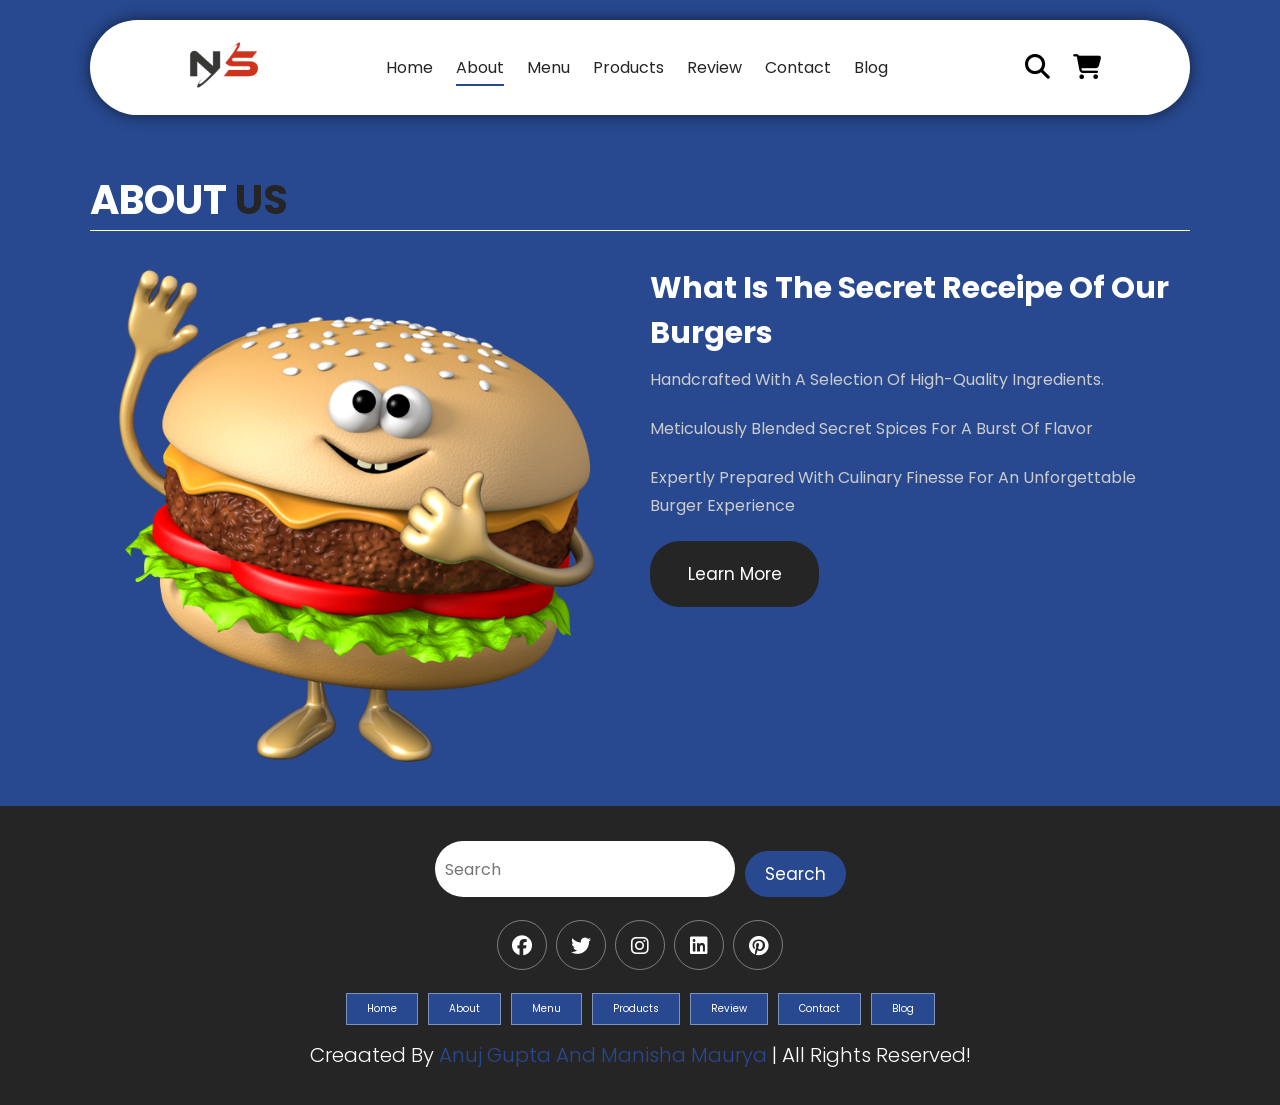
<file: about.html>
<!DOCTYPE html>
<html lang="en">
<head>
    <meta charset="UTF-8">
    <meta http-equiv="X-UA-Compatible" content="IE=edge">
    <meta name="viewport" content="width=device-width, initial-scale=1.0">
    <!-- CSS LINK -->
    <link rel="stylesheet" href="style.css">
    <!-- Fontawesome -->
    <link rel="stylesheet" href="https://cdnjs.cloudflare.com/ajax/libs/font-awesome/6.1.1/css/all.min.css" integrity="sha512-KfkfwYDsLkIlwQp6LFnl8zNdLGxu9YAA1QvwINks4PhcElQSvqcyVLLD9aMhXd13uQjoXtEKNosOWaZqXgel0g==" crossorigin="anonymous" referrerpolicy="no-referrer" />
    <title>About | NamasteSpice</title>
</head>
<body>

    <!-------------------------------------------- HEADER SECTION -->
    <header class="header" >
        <a href="#" class="logo">
            <img src="./image/pngegg.png" alt="logo">
        </a>
        <nav class="navbar">
            <a href="./home.html">home</a>
            <a href="./about.html" class="active" >about</a>
            <a href="./menu.html" >menu</a>
            <a href="./products.html">products</a>
            <a href="./review.html">review</a>
            <a href="./contact.html">contact</a>
            <a href="./blog.html">blog</a>
        </nav>
        <div class="buttons">
            <button id="search-btn">
                <i class="fas fa-search"></i>
            </button>
            <button id="cart-btn">
                <i class="fas fa-shopping-cart"></i>
            </button>
            <button id="menu-btn">
                <i class="fas fa-bars"></i>
            </button>
        </div>
        <div class="search-form">
            <input type="text" class="search-input" id="search-box" placeholder="Search">
            <i class="fas fa-search"></i>
        </div>
        <div class="cart-items-container">
            <div class="cart-item">
                <i class="fas fa-times"></i>
                <img src="./image/pngwing.com (1).png" alt="menu">
                <div class="content">
                    <h3>Pizza</h3>
                    <div class="price">₹15.99 </div>
                </div>
            </div>
            <div class="cart-item">
                <i class="fas fa-times"></i>
                <img src="./image/pngwing.com (2).png" alt="menu">
                <div class="content">
                    <h3>Burger</h3>
                    <div class="price">₹16.99 </div>
                </div>
            </div>
            <div class="cart-item">
                <i class="fas fa-times"></i>
                <img src="./image/pngwing.com (3).png" alt="menu">
                <div class="content">
                    <h3>Paneer Burger</h3>
                    <div class="price">₹13.99 </div>
                </div>
            </div>
            <div class="cart-item">
                <i class="fas fa-times"></i>
                <img src="./image/pngwing.com (4).png" alt="menu">
                <div class="content">
                    <h3>Cheese Burger</h3>
                    <div class="price">₹12.99 </div>
                </div>
            </div>
            <a href="#" class="btn">check out </a>
        </div>
    </header>
    <!-- -------------------------------------------HEADER SECTION -->
        
    <!-- -------------------------------------------ABOUT US SECTION -->
    <section class="about" id="about">
        <h1 class="heading">about <span>us</span> </h1>

        <div class="row">
            <div class="image">
                <img src="./image/pngwing.com (7).png" alt="">
            </div>
            <div class="content">
                <h3>What is the secret receipe of our burgers</h3>
                <div class="paragraph">
                    <p>Handcrafted With A Selection Of High-Quality Ingredients.</p>
                    <p>Meticulously Blended Secret Spices For A Burst Of Flavor</p>
                    <p>Expertly Prepared With Culinary Finesse For An Unforgettable Burger Experience</p>
                </div>
                    <a href="#" class="btn">Learn More</a>
            </div>
        </div>
    </section>
    <!-- -------------------------------------------ABOUT US SECTION -->
    
    <!-- -------------------------------------------FOOTER SECTION -->
    <section class="footer">
        <div class="search">
            <input type="text" class="search-input" placeholder="Search">
            <button class="btn btn-primary">search</button>
        </div>
        <div class="share">
            <a href="#" class="fab fa-facebook"></a>
            <a href="#" class="fab fa-twitter"></a>
            <a href="#" class="fab fa-instagram"></a>
            <a href="#" class="fab fa-linkedin"></a>
            <a href="#" class="fab fa-pinterest"></a>
        </div>
        <div class="links">
            <a href="#home">home</a>
            <a href="#about">about</a>
            <a href="#menu">menu</a>
            <a href="#products">products</a>
            <a href="#review">review</a>
            <a href="#contact">contact</a>
            <a href="#blog">blog</a>
        </div>
        <div class="credit">
            creaated by <span>Anuj Gupta And Manisha Maurya</span> | all rights reserved!
        </div>
    </section>
    <!-- -------------------------------------------FOOTER SECTION -->

<script src="./script.js"></script>

</body>
</html>
</file>
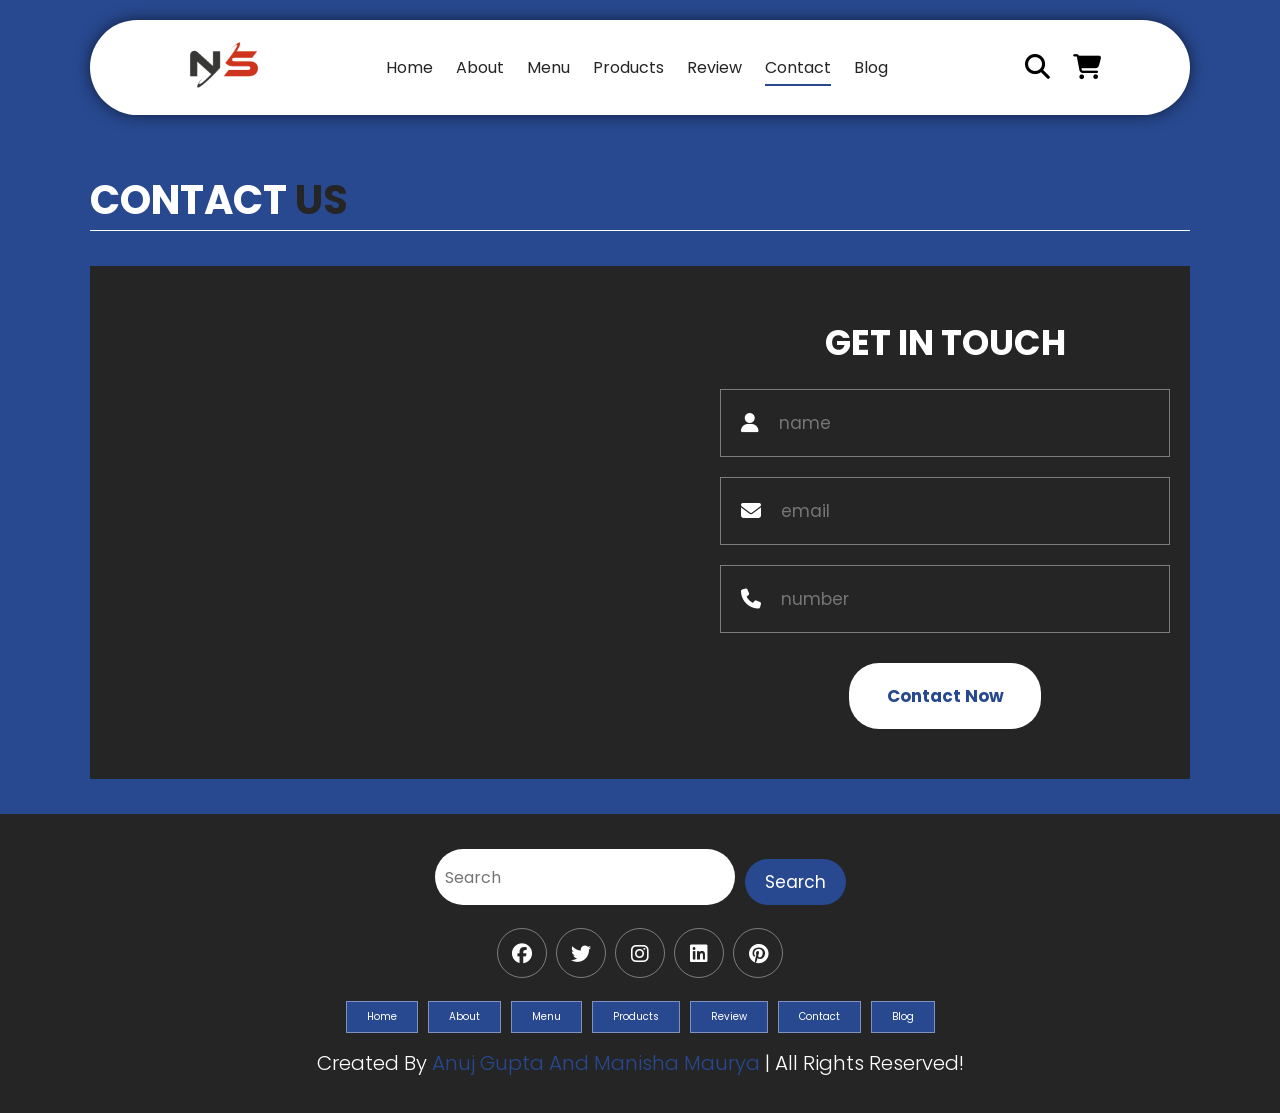
<file: contact.html>
<!DOCTYPE html>
<html lang="en">
<head>
    <meta charset="UTF-8">
    <meta http-equiv="X-UA-Compatible" content="IE=edge">
    <meta name="viewport" content="width=device-width, initial-scale=1.0">
    <!-- CSS LINK -->
    <link rel="stylesheet" href="style.css">
    <!-- Fontawesome -->
    <link rel="stylesheet" href="https://cdnjs.cloudflare.com/ajax/libs/font-awesome/6.1.1/css/all.min.css" integrity="sha512-KfkfwYDsLkIlwQp6LFnl8zNdLGxu9YAA1QvwINks4PhcElQSvqcyVLLD9aMhXd13uQjoXtEKNosOWaZqXgel0g==" crossorigin="anonymous" referrerpolicy="no-referrer" />
    <title>Contact | NamasteSpice </title>
</head>
<body>

    <!-------------------------------------------- HEADER SECTION -->
    <header class="header" >
        <a href="#" class="logo">
            <img src="./image/pngegg.png" alt="logo">
        </a>
        <nav class="navbar">
            <a href="./home.html">home</a>
            <a href="./about.html">about</a>
            <a href="./menu.html" >menu</a>
            <a href="./products.html" >products</a>
            <a href="./review.html" >review</a>
            <a href="./contact.html" class="active">contact</a>
            <a href="./blog.html">blog</a>
        </nav>
        <div class="buttons">
            <button id="search-btn">
                <i class="fas fa-search"></i>
            </button>
            <button id="cart-btn">
                <i class="fas fa-shopping-cart"></i>
            </button>
            <button id="menu-btn">
                <i class="fas fa-bars"></i>
            </button>
        </div>
        <div class="search-form">
            <input type="text" class="search-input" id="search-box" placeholder="Search">
            <i class="fas fa-search"></i>
        </div>
        <div class="cart-items-container">
            <div class="cart-item">
                <i class="fas fa-times"></i>
                <img src="./image/pngwing.com (1).png" alt="menu">
                <div class="content">
                    <h3>Pizza</h3>
                    <div class="price">₹15.99 </div>
                </div>
            </div>
            <div class="cart-item">
                <i class="fas fa-times"></i>
                <img src="./image/pngwing.com (2).png" alt="menu">
                <div class="content">
                    <h3>Burger</h3>
                    <div class="price">₹16.99 </div>
                </div>
            </div>
            <div class="cart-item">
                <i class="fas fa-times"></i>
                <img src="./image/pngwing.com (3).png" alt="menu">
                <div class="content">
                    <h3>Paneer Burger</h3>
                    <div class="price">₹13.99 </div>
                </div>
            </div>
            <div class="cart-item">
                <i class="fas fa-times"></i>
                <img src="./image/pngwing.com (4).png" alt="menu">
                <div class="content">
                    <h3>Cheese Burger</h3>
                    <div class="price">₹12.99 </div>
                </div>
            </div>
            <a href="#" class="btn">check out </a>
        </div>
    </header>
<!-- -------------------------------------------HEADER SECTION -->

<!-- -------------------------------------------CONTACT SECTION -->
<section class="contact" id="contact">
    <h1 class="heading">contact <span>us</span> </h1>
    <div class="row">
        <iframe src="https://www.google.com/maps/embed?pb=!1m18!1m12!1m3!1d3500.389105555079!2d77.4185890752433!3d28.67800487563989!2m3!1f0!2f0!3f0!3m2!1i1024!2i768!4f13.1!3m3!1m2!1s0x390cf05263a2bfdb%3A0x240b449eed9cb146!2sKiet%20Engineering%20College!5e0!3m2!1sen!2sin!4v1687369150607!5m2!1sen!2sin" width="600" height="450" style="border:0;" allowfullscreen="" loading="lazy" referrerpolicy="no-referrer-when-downgrade"></iframe>
        <form>
            <h3>get in touch</h3>
            <div class="inputBox">
                <i class="fas fa-user"></i>
                <input type="text" placeholder="name">
            </div>
            <div class="inputBox">
                <i class="fas fa-envelope"></i>
                <input type="email" placeholder="email">
            </div>
            <div class="inputBox">
                <i class="fas fa-phone"></i>
                <input type="number" placeholder="number">
            </div>
            <input type="submit" class="btn" value="contact now">
        </form>
    </div>
</section>
<!-- -------------------------------------------CONTACT SECTION -->

<!-- -------------------------------------------FOOTER SECTION -->
    <section class="footer">
        <div class="search">
            <input type="text" class="search-input" placeholder="Search">
            <button class="btn btn-primary">search</button>
        </div>
        <div class="share">
            <a href="#" class="fab fa-facebook"></a>
            <a href="#" class="fab fa-twitter"></a>
            <a href="#" class="fab fa-instagram"></a>
            <a href="#" class="fab fa-linkedin"></a>
            <a href="#" class="fab fa-pinterest"></a>
        </div>
        <div class="links">
            <a href="#home">home</a>
            <a href="#about">about</a>
            <a href="#menu">menu</a>
            <a href="#products">products</a>
            <a href="#review">review</a>
            <a href="#contact">contact</a>
            <a href="#blog">blog</a>
        </div>
        <div class="credit">
            Created by <span>Anuj Gupta And Manisha Maurya</span> | all rights reserved!
        </div>
    </section>
    <!-- -------------------------------------------FOOTER SECTION -->

<script src="./script.js"></script>

</body>
</html>
</file>
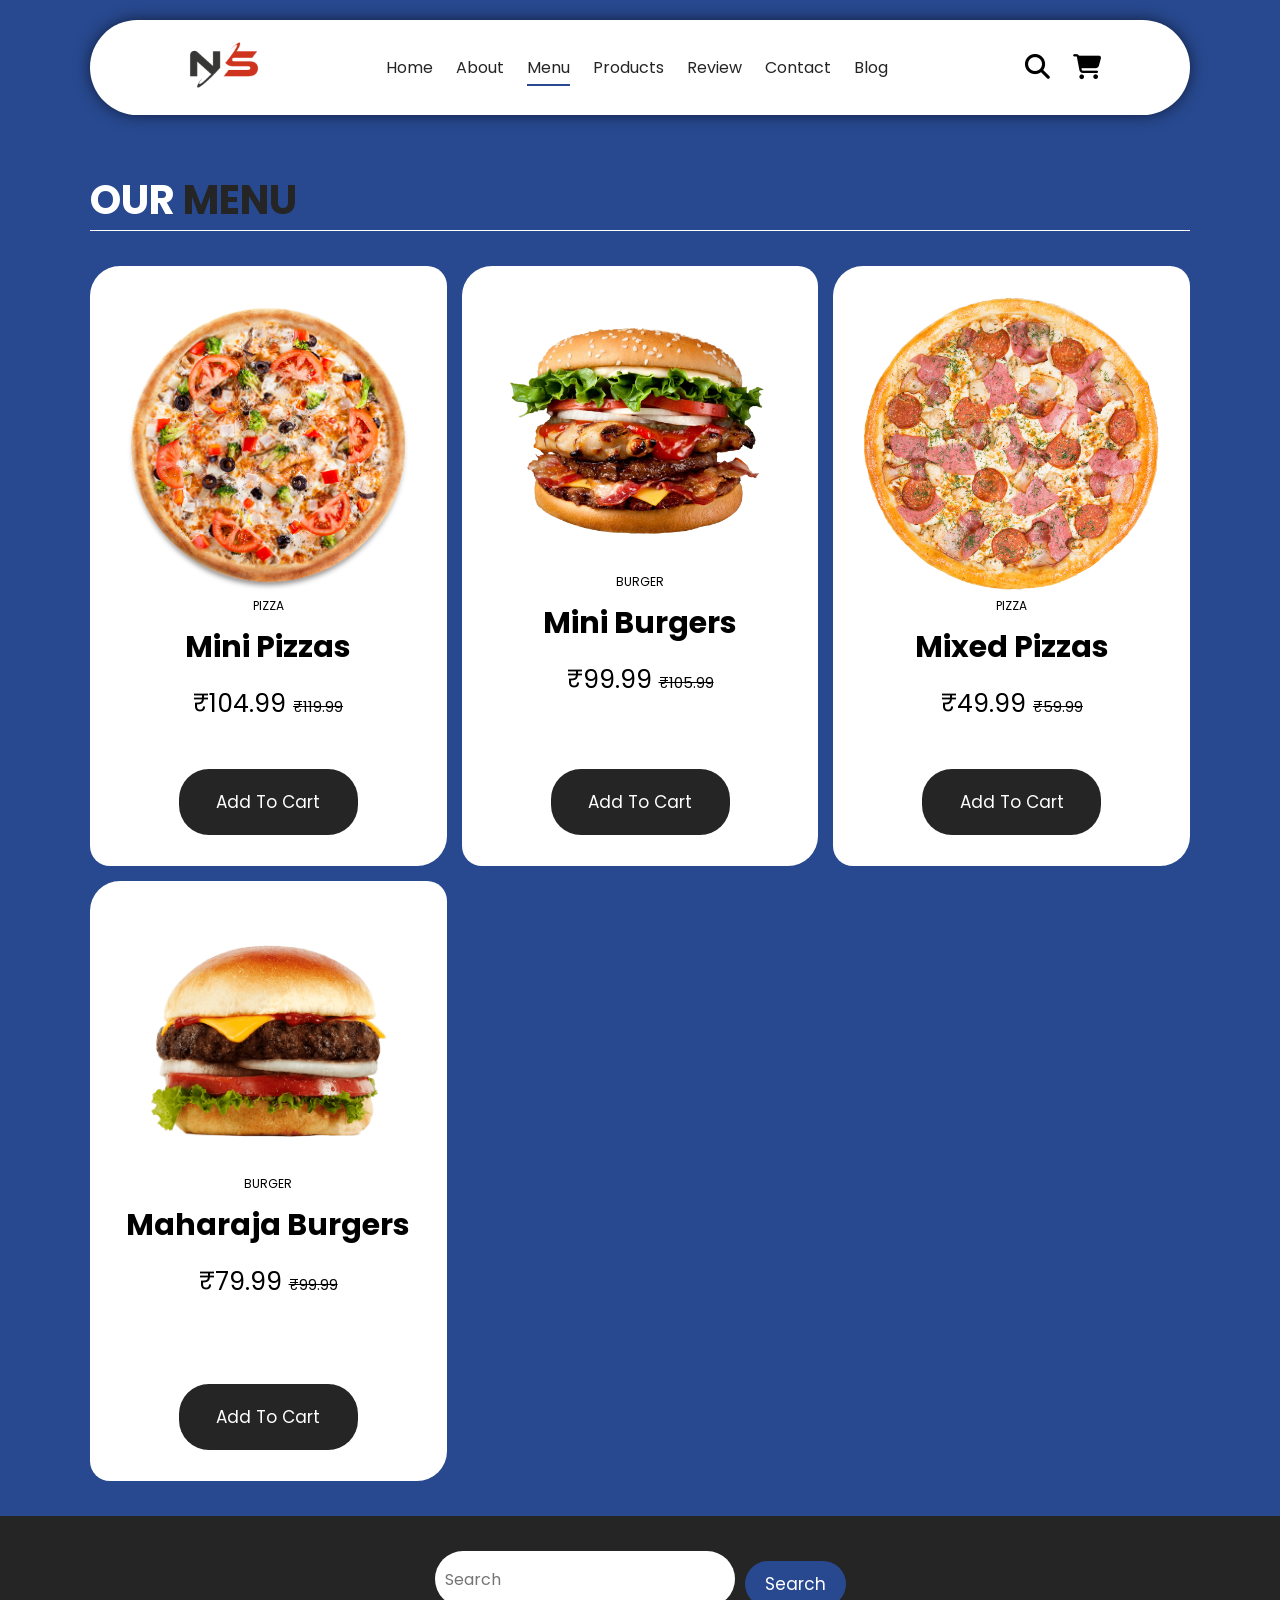
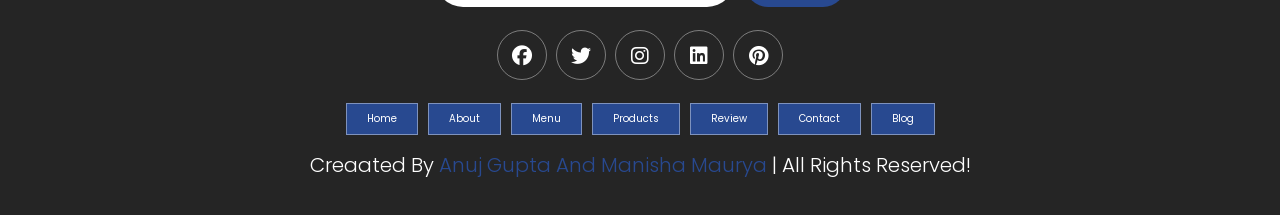
<file: menu.html>
<!DOCTYPE html>
<html lang="en">
<head>
    <meta charset="UTF-8">
    <meta http-equiv="X-UA-Compatible" content="IE=edge">
    <meta name="viewport" content="width=device-width, initial-scale=1.0">
    <!-- CSS LINK -->
    <link rel="stylesheet" href="style.css">
    <!-- Fontawesome -->
    <link rel="stylesheet" href="https://cdnjs.cloudflare.com/ajax/libs/font-awesome/6.1.1/css/all.min.css" integrity="sha512-KfkfwYDsLkIlwQp6LFnl8zNdLGxu9YAA1QvwINks4PhcElQSvqcyVLLD9aMhXd13uQjoXtEKNosOWaZqXgel0g==" crossorigin="anonymous" referrerpolicy="no-referrer" />
    <title>Our Menu | Nizami Sevindi</title>
</head>
<body>

    <!-------------------------------------------- HEADER SECTION -->
    <header class="header" >
        <a href="#" class="logo">
            <img src="./image/pngegg.png" alt="logo">
        </a>
        <nav class="navbar">
            <a href="./home.html">home</a>
            <a href="./about.html">about</a>
            <a href="./menu.html" class="active">menu</a>
            <a href="./products.html">products</a>
            <a href="./review.html">review</a>
            <a href="./contact.html">contact</a>
            <a href="./blog.html">blog</a>
        </nav>
        <div class="buttons">
            <button id="search-btn">
                <i class="fas fa-search"></i>
            </button>
            <button id="cart-btn">
                <i class="fas fa-shopping-cart"></i>
            </button>
            <button id="menu-btn">
                <i class="fas fa-bars"></i>
            </button>
        </div>
        <div class="search-form">
            <input type="text" class="search-input" id="search-box" placeholder="Search">
            <i class="fas fa-search"></i>
        </div>
        <div class="cart-items-container">
            <div class="cart-item">
                <i class="fas fa-times"></i>
                <img src="./image/pngwing.com (1).png" alt="menu">
                <div class="content">
                    <h3>Pizza</h3>
                    <div class="price">₹15.99 </div>
                </div>
            </div>
            <div class="cart-item">
                <i class="fas fa-times"></i>
                <img src="./image/pngwing.com (2).png" alt="menu">
                <div class="content">
                    <h3>Burger</h3>
                    <div class="price">₹16.99 </div>
                </div>
            </div>
            <div class="cart-item">
                <i class="fas fa-times"></i>
                <img src="./image/pngwing.com (3).png" alt="menu">
                <div class="content">
                    <h3>Paneer Burger</h3>
                    <div class="price">₹13.99 </div>
                </div>
            </div>
            <div class="cart-item">
                <i class="fas fa-times"></i>
                <img src="./image/pngwing.com (4).png" alt="menu">
                <div class="content">
                    <h3>Cheese Burger</h3>
                    <div class="price">₹12.99 </div>
                </div>
            </div>
            <a href="#" class="btn">check out </a>
        </div>
    </header>
    <!-- -------------------------------------------HEADER SECTION -->

    <!-- -------------------------------------------MENU SECTION -->
    <section class="menu" id="menu">
        <h1 class="heading">our <span>menu</span></h1>
        <div class="box-container">
            <div class="box">

                <div class="box-head">
                    <img src="./image/pngwing.com.png" alt="">
                    <span class="menu-category">Pizza</span>
                    <h3>Mini Pizzas</h3>
                    <div class="price">₹104.99 <span>₹119.99</span></div>
                </div>
                <div class="box-bottom">
                    <a href="#" class="btn">add to cart</a>
                </div>
            </div>
            <div class="box">

                <div class="box-head">
                    <img src="./image/pngwing.com (2).png" alt="">
                    <span class="menu-category">Burger</span>
                    <h3>Mini Burgers</h3>
                    <div class="price">₹99.99 <span>₹105.99</span></div>
                </div>
                <div class="box-bottom">
                    <a href="#" class="btn">add to cart</a>
                </div>
            </div>
            <div class="box">

                <div class="box-head">
                    <img src="./image/pngwing.com (1).png" alt="">
                    <span class="menu-category">Pizza</span>
                    <h3>Mixed Pizzas</h3>
                    <div class="price">₹49.99 <span>₹59.99</span></div>
                </div>
                <div class="box-bottom">
                    <a href="#" class="btn">add to cart</a>
                </div>
            </div>
            <div class="box">

                <div class="box-head">
                    <img src="./image/pngwing.com (3).png" alt="">
                    <span class="menu-category">Burger</span>
                    <h3>Maharaja Burgers</h3>
                    <div class="price">₹79.99 <span>₹99.99</span></div>
                </div>
                <div class="box-bottom">
                    <a href="#" class="btn">add to cart</a>
                </div>
            </div>
        </div>
    </section>
    <!---------------------------------------------MENU SECTION -->

    <!---------------------------------------------FOOTER SECTION -->
    <section class="footer">
        <div class="search">
            <input type="text" class="search-input" placeholder="Search">
            <button class="btn btn-primary">search</button>
        </div>
        <div class="share">
            <a href="#" class="fab fa-facebook"></a>
            <a href="#" class="fab fa-twitter"></a>
            <a href="#" class="fab fa-instagram"></a>
            <a href="#" class="fab fa-linkedin"></a>
            <a href="#" class="fab fa-pinterest"></a>
        </div>
        <div class="links">
            <a href="#home">home</a>
            <a href="#about">about</a>
            <a href="#menu">menu</a>
            <a href="#products">products</a>
            <a href="#review">review</a>
            <a href="#contact">contact</a>
            <a href="#blog">blog</a>
        </div>
        <div class="credit">
            creaated by <span>Anuj Gupta And Manisha Maurya</span> | all rights reserved!
        </div>
    </section>
    <!---------------------------------------------FOOTER SECTION -->

<script src="./script.js"></script>
</body>
</html>
</file>
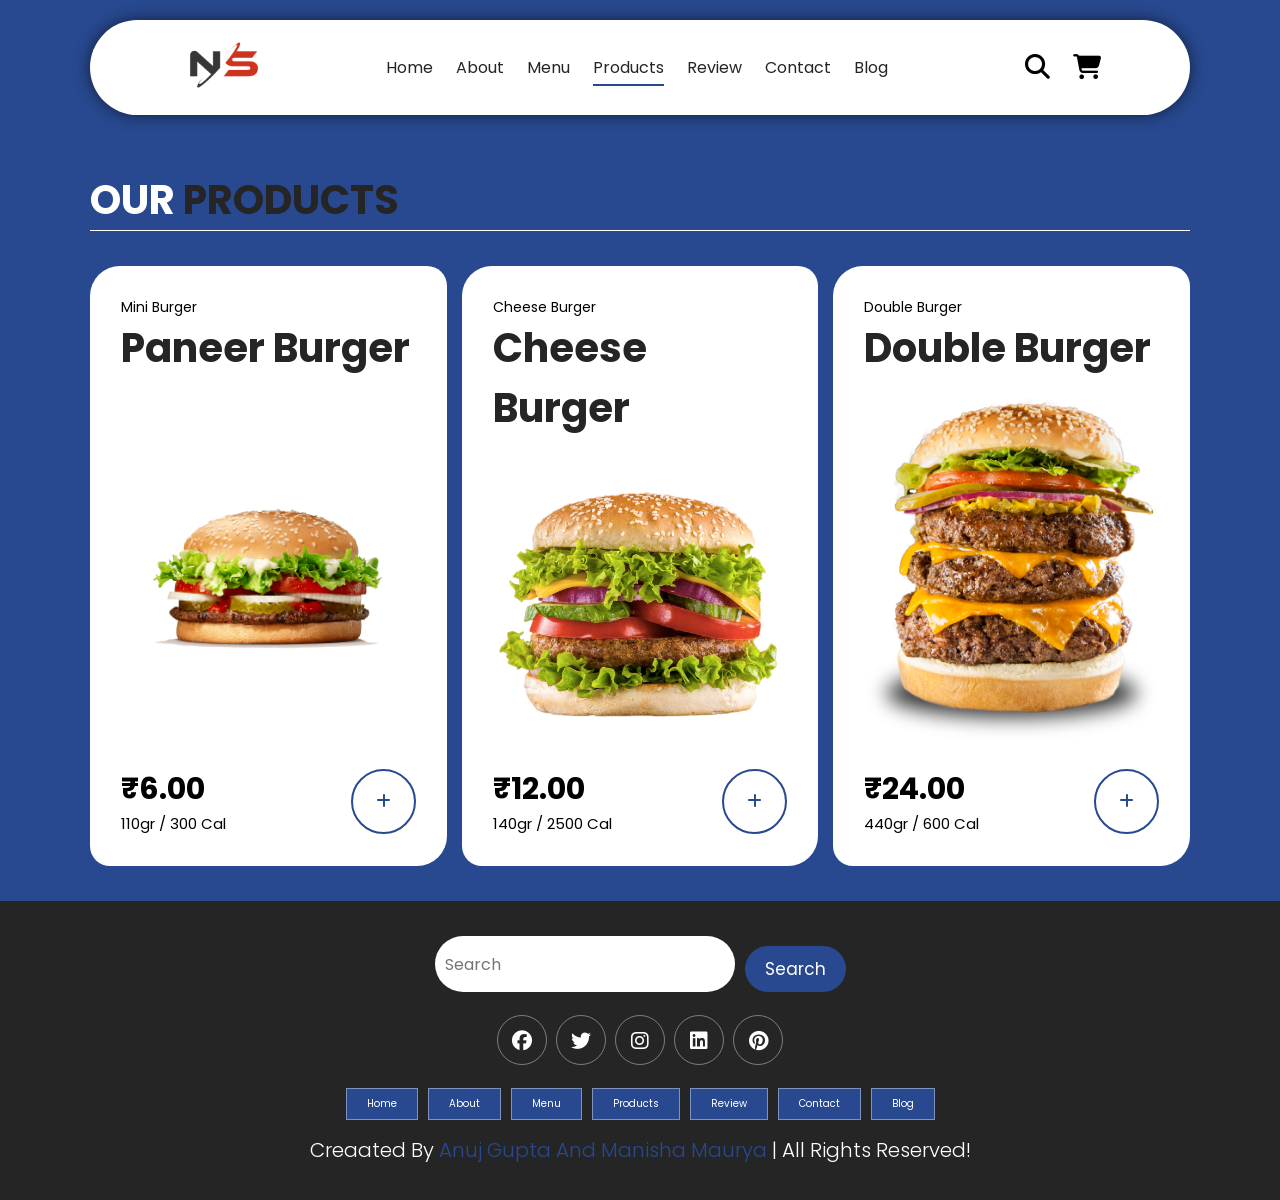
<file: products.html>
<!DOCTYPE html>
<html lang="en">
<head>
    <meta charset="UTF-8">
    <meta http-equiv="X-UA-Compatible" content="IE=edge">
    <meta name="viewport" content="width=device-width, initial-scale=1.0">
    <!-- CSS LINK -->
    <link rel="stylesheet" href="style.css">
    <!-- Fontawesome -->
    <link rel="stylesheet" href="https://cdnjs.cloudflare.com/ajax/libs/font-awesome/6.1.1/css/all.min.css" integrity="sha512-KfkfwYDsLkIlwQp6LFnl8zNdLGxu9YAA1QvwINks4PhcElQSvqcyVLLD9aMhXd13uQjoXtEKNosOWaZqXgel0g==" crossorigin="anonymous" referrerpolicy="no-referrer" />
    <title>Our Products | NamasteSpice</title>
</head>
<body>

    <!-------------------------------------------- HEADER SECTION -->
    <header class="header" >
        <a href="#" class="logo">
            <img src="./image/pngegg.png" alt="logo">
        </a>
        <nav class="navbar">
            <a href="./home.html">home</a>
            <a href="./about.html">about</a>
            <a href="./menu.html" >menu</a>
            <a href="./products.html" class="active">products</a>
            <a href="./review.html">review</a>
            <a href="./contact.html">contact</a>
            <a href="./blog.html">blog</a>
        </nav>
        <div class="buttons">
            <button id="search-btn">
                <i class="fas fa-search"></i>
            </button>
            <button id="cart-btn">
                <i class="fas fa-shopping-cart"></i>
            </button>
            <button id="menu-btn">
                <i class="fas fa-bars"></i>
            </button>
        </div>
        <div class="search-form">
            <input type="text" class="search-input" id="search-box" placeholder="Search">
            <i class="fas fa-search"></i>
        </div>
        <div class="cart-items-container">
            <div class="cart-item">
                <i class="fas fa-times"></i>
                <img src="./image/pngwing.com (1).png" alt="menu">
                <div class="content">
                    <h3>cart item 01</h3>
                    <div class="price">₹15.99 </div>
                </div>
            </div>
            <div class="cart-item">
                <i class="fas fa-times"></i>
                <img src="./image/pngwing.com (2).png" alt="menu">
                <div class="content">
                    <h3>cart item 02</h3>
                    <div class="price">₹16.99 </div>
                </div>
            </div>
            <div class="cart-item">
                <i class="fas fa-times"></i>
                <img src="./image/pngwing.com (3).png" alt="menu">
                <div class="content">
                    <h3>cart item 03</h3>
                    <div class="price">₹13.99 </div>
                </div>
            </div>
            <div class="cart-item">
                <i class="fas fa-times"></i>
                <img src="./image/pngwing.com (4).png" alt="menu">
                <div class="content">
                    <h3>cart item 04</h3>
                    <div class="price">₹12.99 </div>
                </div>
            </div>
            <a href="#" class="btn">check out </a>
        </div>
    </header>
    <!-- -------------------------------------------HEADER SECTION -->
  <!-- -------------------------------------------PRODUCTS SECTION -->
  <section class="products" id="products">
    <h1 class="heading">our <span>products</span> </h1>
    <div class="box-container">
        <div class="box">
            <div class="box-head">
                <span class="title">mini burger</span>
                <a href="#" class="name">Paneer Burger</a>
            </div>
            <div class="image">
                <img src="./image/pngwing.com (6).png" alt="">
            </div>
            <div class="box-bottom">
                <div class="info">
                    <b class="price">₹6.00</b>
                    <span class="amount">110gr / 300 Cal</span>
                </div>
                <div class="product-btn">
                    <a href="#">
                        <i class="fas fa-plus"></i>
                    </a>
                </div>
            </div>
        </div>
        <div class="box">
            <div class="box-head">
                <span class="title">cheese burger</span>
                <a href="#" class="name">cheese Burger</a>
            </div>
            <div class="image">
                <img src="./image/pngwing.com (4).png" alt="">
            </div>
            <div class="box-bottom">
                <div class="info">
                    <b class="price">₹12.00</b>
                    <span class="amount">140gr / 2500 Cal</span>
                </div>
                <div class="product-btn">
                    <a href="#">
                        <i class="fas fa-plus"></i>
                    </a>
                </div>
            </div>
        </div>
        <div class="box">
            <div class="box-head">
                <span class="title">Double burger</span>
                <a href="#" class="name">Double Burger</a>
            </div>
            <div class="image">
                <img src="./image/pngwing.com (5).png" alt="">
            </div>
            <div class="box-bottom">
                <div class="info">
                    <b class="price">₹24.00</b>
                    <span class="amount">440gr / 600 Cal</span>
                </div>
                <div class="product-btn">
                    <a href="#">
                        <i class="fas fa-plus"></i>
                    </a>
                </div>
            </div>
        </div>
    </div>
</section>
<!-- -------------------------------------------PRODUCTS SECTION -->

<!-- -------------------------------------------FOOTER SECTION -->
    <section class="footer">
        <div class="search">
            <input type="text" class="search-input" placeholder="Search">
            <button class="btn btn-primary">search</button>
        </div>
        <div class="share">
            <a href="#" class="fab fa-facebook"></a>
            <a href="#" class="fab fa-twitter"></a>
            <a href="#" class="fab fa-instagram"></a>
            <a href="#" class="fab fa-linkedin"></a>
            <a href="#" class="fab fa-pinterest"></a>
        </div>
        <div class="links">
            <a href="#home">home</a>
            <a href="#about">about</a>
            <a href="#menu">menu</a>
            <a href="#products">products</a>
            <a href="#review">review</a>
            <a href="#contact">contact</a>
            <a href="#blog">blog</a>
        </div>
        <div class="credit">
            creaated by <span>Anuj Gupta And Manisha Maurya</span> | all rights reserved!
        </div>
    </section>
    <!-- -------------------------------------------FOOTER SECTION -->

<script src="./script.js"></script>

</body>
</html>
</file>
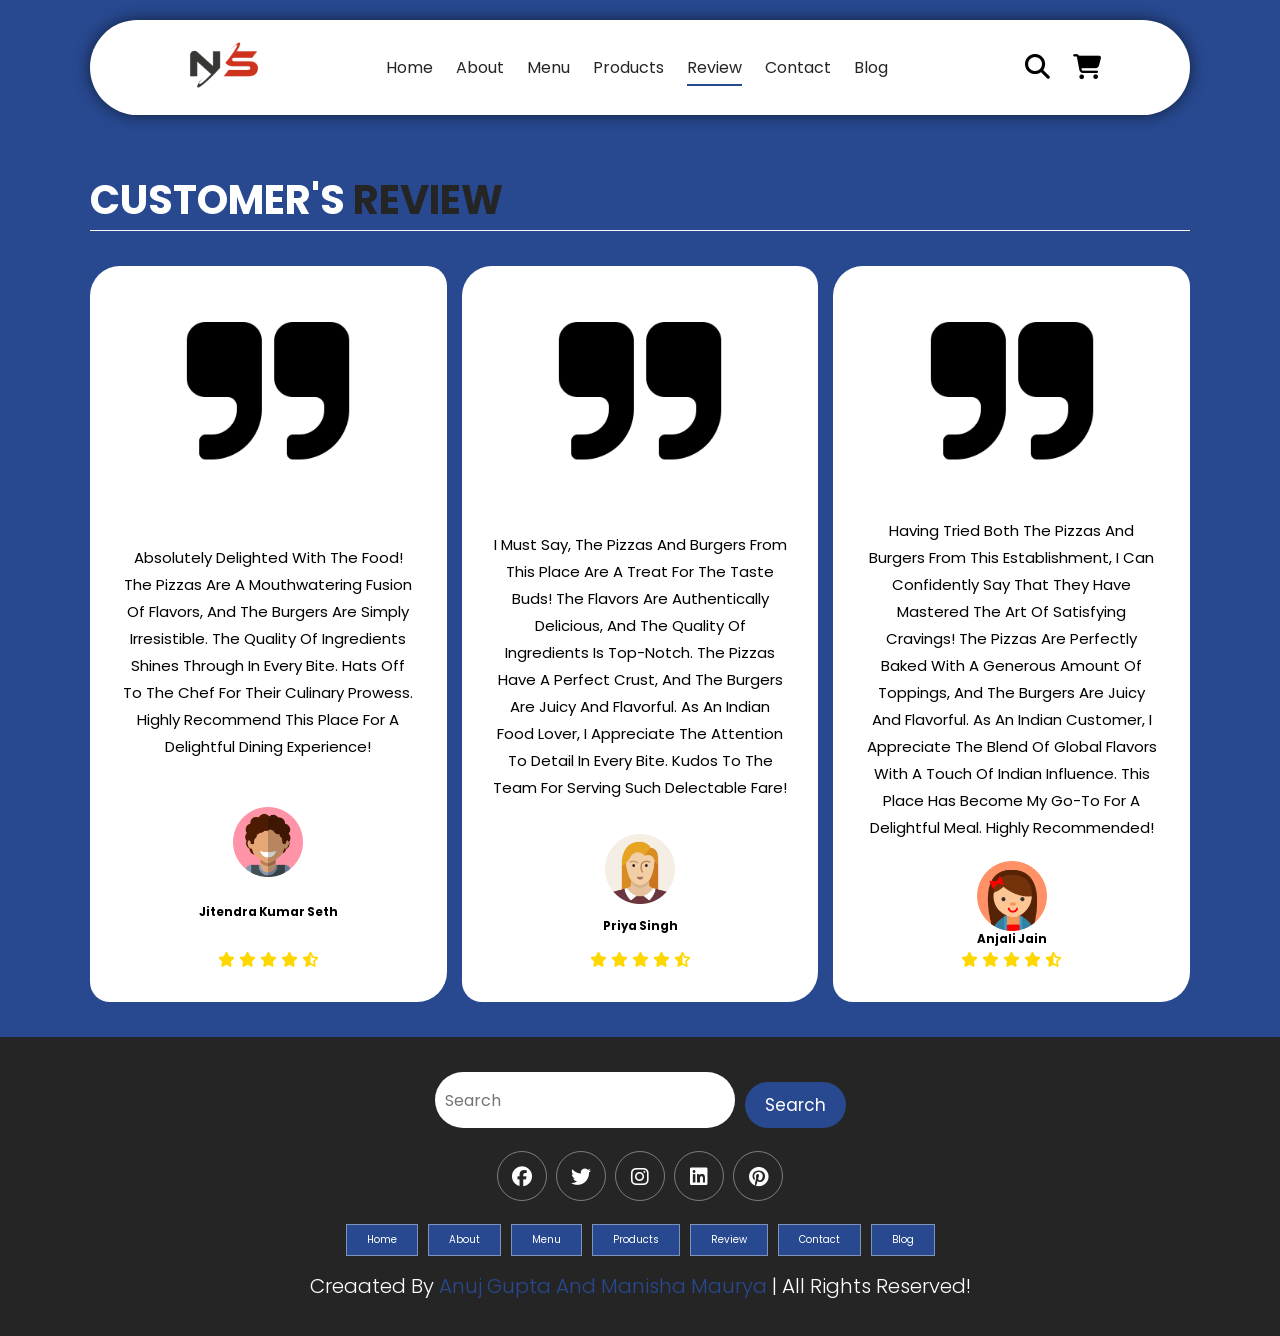
<file: review.html>
<!DOCTYPE html>
<html lang="en">
<head>
    <meta charset="UTF-8">
    <meta http-equiv="X-UA-Compatible" content="IE=edge">
    <meta name="viewport" content="width=device-width, initial-scale=1.0">
    <!-- CSS LINK -->
    <link rel="stylesheet" href="style.css">
    <!-- Fontawesome -->
    <link rel="stylesheet" href="https://cdnjs.cloudflare.com/ajax/libs/font-awesome/6.1.1/css/all.min.css" integrity="sha512-KfkfwYDsLkIlwQp6LFnl8zNdLGxu9YAA1QvwINks4PhcElQSvqcyVLLD9aMhXd13uQjoXtEKNosOWaZqXgel0g==" crossorigin="anonymous" referrerpolicy="no-referrer" />
    <title>Reviews | NamasteSpice</title>
</head>
<body>

    <!-------------------------------------------- HEADER SECTION -->
    <header class="header" >
        <a href="#" class="logo">
            <img src="./image/pngegg.png" alt="logo">
        </a>
        <nav class="navbar">
            <a href="./home.html">home</a>
            <a href="./about.html">about</a>
            <a href="./menu.html" >menu</a>
            <a href="./products.html" >products</a>
            <a href="./review.html" class="active">review</a>
            <a href="./contact.html">contact</a>
            <a href="./blog.html">blog</a>
        </nav>
        <div class="buttons">
            <button id="search-btn">
                <i class="fas fa-search"></i>
            </button>
            <button id="cart-btn">
                <i class="fas fa-shopping-cart"></i>
            </button>
            <button id="menu-btn">
                <i class="fas fa-bars"></i>
            </button>
        </div>
        <div class="search-form">
            <input type="text" class="search-input" id="search-box" placeholder="Search">
            <i class="fas fa-search"></i>
        </div>
        <div class="cart-items-container">
            <div class="cart-item">
                <i class="fas fa-times"></i>
                <img src="./image/pngwing.com (1).png" alt="menu">
                <div class="content">
                    <h3>Pizza</h3>
                    <div class="price">₹15.99 </div>
                </div>
            </div>
            <div class="cart-item">
                <i class="fas fa-times"></i>
                <img src="./image/pngwing.com (2).png" alt="menu">
                <div class="content">
                    <h3>Burger</h3>
                    <div class="price">₹16.99 </div>
                </div>
            </div>
            <div class="cart-item">
                <i class="fas fa-times"></i>
                <img src="./image/pngwing.com (3).png" alt="menu">
                <div class="content">
                    <h3>Paneer Burger</h3>
                    <div class="price">₹13.99 </div>
                </div>
            </div>
            <div class="cart-item">
                <i class="fas fa-times"></i>
                <img src="./image/pngwing.com (4).png" alt="menu">
                <div class="content">
                    <h3>Cheese burger</h3>
                    <div class="price">₹12.99 </div>
                </div>
            </div>
            <a href="#" class="btn">check out </a>
        </div>
    </header>
<!-- -------------------------------------------HEADER SECTION -->
<!-- -------------------------------------------REVIEW SECTION -->
<section class="review" id="review">
    <h1 class="heading">customer's <span>review</span> </h1>
    <div class="box-container">
        <div class="box">
            <img src="./image/pngwing.com (8).png" alt="quote">
            <p> Absolutely Delighted With The Food! The Pizzas Are A Mouthwatering Fusion Of Flavors, And The Burgers Are Simply Irresistible. The Quality Of Ingredients Shines Through In Every Bite. Hats Off To The Chef For Their Culinary Prowess. Highly Recommend This Place For A Delightful Dining Experience!</p>
            <img src="./image/pngwing.com (9).png" alt="customer-avatar" class="user">
            <h3>Jitendra Kumar Seth</h3>
            <div class="stars">
                <i class="fas fa-star"></i>
                <i class="fas fa-star"></i>
                <i class="fas fa-star"></i>
                <i class="fas fa-star"></i>
                <i class="fas fa-star-half-alt"></i>
            </div>
        </div>
        <div class="box">
            <img src="./image/pngwing.com (8).png" alt="quote">
            <p>I Must Say, The Pizzas And Burgers From This Place Are A Treat For The Taste Buds! The Flavors Are Authentically Delicious, And The Quality Of Ingredients Is Top-Notch. The Pizzas Have A Perfect Crust, And The Burgers Are Juicy And Flavorful. As An Indian Food Lover, I Appreciate The Attention To Detail In Every Bite. Kudos To The Team For Serving Such Delectable Fare!</p>
            <img src="./image/pngwing.com (10).png" alt="customer-avatar" class="user">
            <h3>Priya Singh</h3>
            <div class="stars">
                <i class="fas fa-star"></i>
                <i class="fas fa-star"></i>
                <i class="fas fa-star"></i>
                <i class="fas fa-star"></i>
                <i class="fas fa-star-half-alt"></i>
            </div>
        </div>
        <div class="box">
            <img src="./image/pngwing.com (8).png" alt="quote">
            <p>Having Tried Both The Pizzas And Burgers From This Establishment, I Can Confidently Say That They Have Mastered The Art Of Satisfying Cravings! The Pizzas Are Perfectly Baked With A Generous Amount Of Toppings, And The Burgers Are Juicy And Flavorful. As An Indian Customer, I Appreciate The Blend Of Global Flavors With A Touch Of Indian Influence. This Place Has Become My Go-To For A Delightful Meal. Highly Recommended!</p>
            <img src="./image/pngwing.com (11).png" alt="customer-avatar" class="user">
            <h3>Anjali Jain</h3>
            <div class="stars">
                <i class="fas fa-star"></i>
                <i class="fas fa-star"></i>
                <i class="fas fa-star"></i>
                <i class="fas fa-star"></i>
                <i class="fas fa-star-half-alt"></i>
            </div>
        </div>
    </div>
</section> 
<!-- -------------------------------------------REVIEW SECTION -->

<!-- -------------------------------------------FOOTER SECTION -->
    <section class="footer">
        <div class="search">
            <input type="text" class="search-input" placeholder="Search">
            <button class="btn btn-primary">search</button>
        </div>
        <div class="share">
            <a href="#" class="fab fa-facebook"></a>
            <a href="#" class="fab fa-twitter"></a>
            <a href="#" class="fab fa-instagram"></a>
            <a href="#" class="fab fa-linkedin"></a>
            <a href="#" class="fab fa-pinterest"></a>
        </div>
        <div class="links">
            <a href="#home">home</a>
            <a href="#about">about</a>
            <a href="#menu">menu</a>
            <a href="#products">products</a>
            <a href="#review">review</a>
            <a href="#contact">contact</a>
            <a href="#blog">blog</a>
        </div>
        <div class="credit">
            creaated by <span>Anuj Gupta And Manisha Maurya</span> | all rights reserved!
        </div>
    </section>
    <!-- -------------------------------------------FOOTER SECTION -->

<script src="./script.js"></script>

</body>
</html>
</file>
<file: style.css>
@import url('https://fonts.googleapis.com/css2?family=Poppins:wght@100;200;300;400;500;600;700&display=swap');

:root{
    --main-color:#284990;
    --black-color: #252525;
    --border: 0.1rem solid rgba(255, 255, 255, 0.4);
}

*{
    font-family: 'Poppins',sans-serif;
    margin: 0;
    padding: 0;
    border: none;
    box-sizing: border-box;
    text-decoration: none;
    text-transform: capitalize;
    transition: .2s ease;
    outline: none;
}

html{
    font-size: 62.5%;
    overflow-x: hidden;
    
    scroll-behavior: smooth;
}

body{
    background-color: var(--main-color);

}

section{
    padding: 3.5rem 7%;
    scroll-margin-top: 9rem;
}

img{
    width: 100%;
    object-fit: contain;
}

a{
    text-decoration: none;
    color: var(--black-color);
}

.btn{
    margin-top: 1rem;
    display: inline-block;
    padding: 2rem 3.75rem;
    border-radius: 30px;
    font-size: 1.7rem;
    color: #fff;
    background-color: var(--black-color);
    cursor: pointer;
}

.btn:hover{
    opacity: 0.8;
}

.heading{
    color: #fff;
    text-transform: uppercase;
    font-size: 4rem;
    margin-bottom: 3.5rem;
    border-bottom: 0.1rem solid #fff;
}

.heading span{
    text-transform: uppercase;
    color: var(--black-color);
}

.box-container{
    display: grid;
    grid-template-columns: repeat(auto-fit, minmax(30rem, 1fr));
    gap: 1.5rem;
}

.box{
    padding: 3rem;
    background-color: #fff;
    border-radius: 3rem 2rem;
    min-height: 60rem;
    display: flex;
    flex-direction: column;
    justify-content: space-between;
    text-align: center;
    border: var(--border);
}

.search-input{
    font-size: 1.6rem;
    color: var(--black-color);
    padding: 1rem;
    text-transform: none;
    border-radius: 3rem;
}

::-webkit-scrollbar{
    height: 0.5rem;
    width: 1rem;
    background-color: rgb(7, 126, 182);
}

::-webkit-scrollbar-track{
    background-color: transparent;
}

::-webkit-scrollbar-thumb{
    border-radius: 3rem;
    background-color: greenyellow;
}

::-webkit-scrollbar-thumb:hover{
    background-color: rgb(211, 255, 144);
}

/* ------------------------------------------HEADER SECTION */

.header{
    display: flex;
    justify-content: space-between;
    align-items: center;
    background-color: #fff;
    padding: 0 7%;
    margin: 2rem 7%;
    border-radius: 30rem;
    box-shadow: 0px 0px 17px -2px rgba(0,0,0,0.75);
    position: sticky;
    top: 0;
    z-index: 1000;
}

.header .search-form{
    position: absolute;
    top: 115%;
    right: 7%;
    background-color: #fff;
    width: 50rem;
    height: 5rem;
    display: flex;
    align-items: center;
    border-radius: 3rem;
    box-shadow: 0px 0px 25px 2px rgb(0 0 0 / 75%);
    transform: scaleY(0);
}

.header .search-form.active{
    transform: scaleY(1);
}

.header .search-form i{
    cursor: pointer;
    font-size: 2.2rem;
    margin-right: 1.5rem;
    color: var(--black-color);
}
.header .search-form input{
    width: 100%;
}

.header .logo img{
    height: 9rem;
}

.header .navbar a{
    margin: 0 1rem;
    font-size: 1.6rem;
    color: var(--black-color);
    border-bottom: 0.2rem solid transparent;
}

.header .navbar a.active,
.header .navbar a:hover{
    border-color: var(--main-color);
    padding-bottom:.5rem ;
}

.header .buttons button{
    cursor: pointer;
    font-size: 2.5rem;
    margin-left: 2rem;
    background-color: transparent;
    cursor: pointer;
}

.header .cart-items-container{
    position: absolute;
    top: 95%;
    height: calc(100vh - 9rem);
    width: 35rem;
    background-color: #fff;
    box-shadow: 0px 20px 14px 0px rgba(0 0 0 / 75%);
    right: -100%;
}

.header .cart-items-container.active{
    right: 3rem;
}

.header .cart-items-container .cart-item{
    position: relative;
    display: flex;
    align-items: center;
    gap: 1.5rem;
    padding: 1.5rem;
}

.header .cart-items-container .cart-item:hover{
    box-shadow: 0px 0px 10px 0px rgba(0, 0, 0, 0.75);
}
.header .cart-items-container .cart-item img{
    height: 7rem;
    width: auto;
}
.header .cart-items-container .cart-item .content h3{
    font-size: 2rem;
    color: var(--black-color);
    padding: 0.5rem;
}

.header .cart-items-container .cart-item .content .price{
    font-size: 1.5rem;
    color: var(--black-color);
}
.header .cart-items-container .cart-item .fa-times{
    position: absolute;
    top: 1rem;
    right: 1.5rem;
    font-size: 2rem;
    cursor: pointer;
    color: var(--black-color);
}
.header .cart-items-container .btn{
    width: 100%;
    text-align: center;
    border-radius: unset;
}

.header #menu-btn{
    display: none;
}
/* ------------------------------------------HEADER SECTION */


/* ------------------------------------------HOME SECTION */

.home{
    min-height: 100vh;
    background: url(./image/pizza-with-turkey-bacon-orange-and-cashew-nuts-2022-03-29-07-33-54-utc.jpg) no-repeat;
    background-size: cover;
    background-position: center;
    margin-top: -134px;
    display: flex;
    align-items: center;
}

.home .content{
    max-width: 60rem;
}

.home .content h3{
    font-size: 6rem;
    color: #fff;
}

.home .content p{
    font-size: 2rem;
    font-weight: 300;
    line-height: 1.8;
    padding: 1rem 0;
    color: #fff;
}

/* ------------------------------------------HOME SECTION */

/* ------------------------------------------MENU SECTION */
/* img .box-container ve .box  genel olarak düzenlendi */

.menu .box-container .menu-category{
    font-size: 1.2rem;
    text-transform: uppercase;
}

.menu .box-container .box h3{
    font-size: 3rem;
    padding: 1rem 0;
}

.menu .box-container .box .price{
    font-size: 2.5rem;
    padding: 0.5rem 0;
}

.menu .box-container .box .price span{
    text-decoration: line-through;
    font-size: 1.5rem;
}
/* ------------------------------------------MENU SECTION */


/* ------------------------------------------PRODUCTS SECTION */
.products .box-container .box .box-head{
    display: flex;
    flex-direction: column;
    align-items: start;
    z-index: 10;
}
.products .box-container .box .box-head .title{
    font-size: 1.4rem;
}

.products .box-container .box-head .name{
    font-size: 4rem;
    font-weight: bold;
    text-align: start;
    overflow-wrap: anywhere;
}

.products .box-container .box .box-bottom{
    display: flex;
    justify-content: space-between;
    align-items: center;
}
.products .box-container .box .box-bottom .info{
    display: flex;
    flex-direction: column;
    align-items: flex-start;
}

.products .box-container .box-bottom .info .price{
    font-size: 3rem;
}
.products .box-container .box-bottom .info .amount{
    font-size: 1.5rem;
}

.products .box-container  .box-bottom .product-btn a{
    display: flex; 
    justify-content: center;
    align-items: center;
    border-radius: 50%;
    width: 6.5rem;
    height: 6.5rem;
    border: 0.2rem solid var(--main-color);
}

.products .box-container  .box-bottom .product-btn a i{
    font-size: 1.6rem;
    color: var(--main-color);
}

/* ------------------------------------------PRODUCTS SECTION */

/* ------------------------------------------ABOUT US SECTION */
.about .row .image{
     flex: 1 1 45rem;
}
.about .row .image img{
    height: 50rem;
    object-fit: contain;
}
/* img  genel olarak düzenlendi */

.about .row{
    display: flex;
    flex-wrap: wrap;
    column-gap: 2rem;
}

.about .row .content{
    flex: 1 1 45rem;
}

.about .row .content h3{
    font-size: 3rem;
    color: #fff;
}

.about .row .content p{
    font-size: 1.6rem;
    color: #ccc;
    padding: 1rem 0;
    line-height: 1.8;
}
/* ------------------------------------------ABOUT US SECTION */
/* ------------------------------------------REVIEW SECTION */
/* img .box-container ve .box  genel olarak düzenlendi */

.review .box-container .box img{
    height: 20rem;
    object-fit: contain ;
}
.review .box-container .box p{
    font-size: 1.5rem;
    line-height: 1.8;
    padding: 2rem 0;
}

.review .box-container .box .user{
    height: 7rem;
    object-fit: contain;
}

.review .box-container .box .h3{
    padding: 1rem 0;
    font-size: 2rem;
    color: var(--main-color);
}

.review .box-container .box .stars{
    font-size: 1.5rem;
    color: gold;
}
/* ------------------------------------------REVIEW SECTION */

/* ------------------------------------------CONTACT SECTION */
.contact .row{
    display: flex;
    background-color: var(--black-color);
    flex-wrap: wrap;
    gap: 1rem;
}

.contact .row .map{
    flex: 1 1 45px;
    width: 100%;
    object-fit: cover;
}
.contact .row form{
    flex: 1 1 45px;
    padding: 5rem 2rem;
    text-align: center;
}

.contact .row form h3{
    text-transform: uppercase;
    font-size: 3.5rem;
    color: #fff;
}

.contact .row form .inputBox{
    display: flex;
    align-items: center;
    margin: 2rem 0;
    border: var(--border);
}

.contact .row form .inputBox i{
    color: #fff;
    font-size: 2rem;
    padding-left: 2rem;
}

.contact .row form .inputBox input{
    width: 100%;
    padding: 2rem;
    font-size: 1.7rem;
    color: #fff;
    text-transform: none;
    background-color: transparent;
}

.contact .row form .btn{
    color: var(--main-color);
    background-color: #fff;
    font-weight: bold;
}
/* ------------------------------------------CONTACT SECTION */

/* ------------------------------------------BLOG SECTION */
.blog .box-container .box-full{
    background-color: #fff;
    border-radius: 3rem;
}

.blog .box-container .box-full .image{
    height: 25rem;
    overflow: hidden;
    width: 100%;
    border-top-left-radius: 3rem;
    border-top-right-radius: 3rem;
}

.blog .box-container .box-full:hover .image img{
    transform: scale(1.2);
}

.blog .box-container .box-full .content{
    padding: 2rem;
}

.blog .box-container .box-full .content .title{
    line-height: 1.5;
    font-size: 2.5rem;
}
.blog .box-container .box-full .content span{
    display: block;
    padding-top: 1rem;
    font-size: 1rem;
}

.blog .box-container .box-full .content p{
    font-size: 1.6rem;
    line-height: 1.8;
    color: #ccc;
    padding: 1rem 0;
}
/* ------------------------------------------BLOG SECTION */

/* ------------------------------------------FOOTER SECTION */
.footer {
    background-color: var(--black-color);
    text-align: center;
}

.footer .search{
    display: flex;
    justify-content: center;
}

.footer .search .search-input{
    width: 30rem;
}

.footer .search .btn-primary{
    background-color: var(--main-color);
    padding: 1rem 2rem;
    margin-left: 1rem;
}

.footer .share{
    padding: 2rem 0;
}

.footer .share a{
    color: #fff;
    font-size: 2rem;
    width: 5rem;
    height: 5rem;
    line-height: 5rem;
    border: var(--border);
    border-radius: 50%;
    margin: 0.3rem;
}


.footer .share a:hover{
    background-color: var(--main-color);
}

.footer .links{
    display: flex;
    justify-content: center;
    flex-wrap: wrap;
    gap: 1rem;
}

.footer .links a{
    background-color: var(--main-color);
     padding: 0.7rem 2rem;
     color: #fff;
     border: var(--border);
}

.footer .links a:hover{
    background-color: var(--black-color);
    opacity: 0.7;
    
}

.footer .credit{
    font-size: 2rem;
    color: #fff;
    font-weight: 300;
    padding-top: 1.5rem;
}

.footer .credit span{
    color: var(--main-color);
}
/* ------------------------------------------FOOTER SECTION */

/* ------------------------------------------RESPONSIVE SECTION */
@media (max-width: 991px){
    html{
        font-size: 55%;
    }
    .header{
        padding: 1.5rem 2rem;
    }
    .header .logo img{
        height: 7rem;
    }

    section{
        padding: 2rem;
    }
    .products .box-container .box .box-head .name{
        font-size: 3.4rem;
    }
}

@media (max-width: 768px){
    .header #menu-btn{
        display: inline-block;
    }
    .header .navbar{
        position: absolute;
        top: 100%;
        background-color: #fff;
        height: calc(100vh - 9rem);
        width: 30rem;
        box-shadow: 0px 20px 14px 0px rgb(0 0 0 / 75%);
        right: -100%;
    }
    .header .navbar.active{
        right: 3rem;
    }
    .header .navbar a{
        color: var(--black-color);
        display: block;
        margin: 1.5rem;
        padding: 0.5rem;
        font-size: 2rem;
    }
}

@media (max-width: 768px){
    html{
        font-size: 50%;
    }
}






/* ------------------------------------------RESPONSIVE SECTION */
</file>
